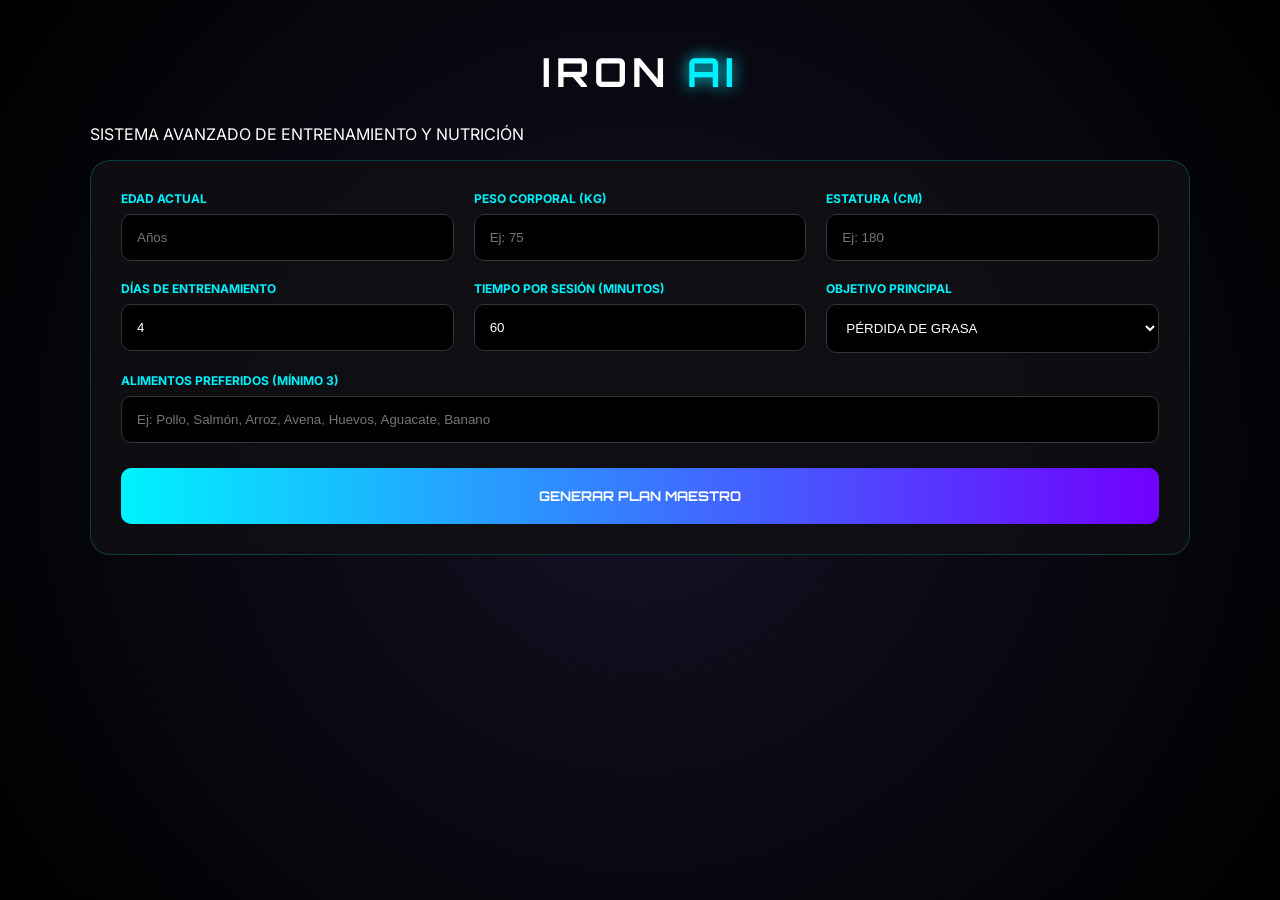
<file: index.HTML>
<!DOCTYPE html>
<html lang="es">
<head>
    <meta charset="UTF-8">
    <meta name="viewport" content="width=device-width, initial-scale=1.0">
    <title>IRON AI | Élite Performance</title>
    <link rel="stylesheet" href="style.css">
    <link href="https://fonts.googleapis.com/css2?family=Orbitron:wght@400;700&family=Inter:wght@300;500;700&display=swap" rel="stylesheet">
</head>
<body>
    <div class="bg-gradient"></div>
    <div class="container">
        <header>
            <h1 class="logo">IRON <span>AI</span></h1>
            <p class="subtitle">SISTEMA AVANZADO DE ENTRENAMIENTO Y NUTRICIÓN</p>
        </header>

        <section class="glass-card">
            <div class="grid-form">
                <div class="input-group">
                    <label>EDAD ACTUAL</label>
                    <input type="number" id="age" placeholder="Años">
                </div>
                <div class="input-group">
                    <label>PESO CORPORAL (KG)</label>
                    <input type="number" id="weight" placeholder="Ej: 75">
                </div>
                <div class="input-group">
                    <label>ESTATURA (CM)</label>
                    <input type="number" id="height" placeholder="Ej: 180">
                </div>
                <div class="input-group">
                    <label>DÍAS DE ENTRENAMIENTO</label>
                    <input type="number" id="days" min="1" max="7" value="4">
                </div>
                <div class="input-group">
                    <label>TIEMPO POR SESIÓN (MINUTOS)</label>
                    <input type="number" id="sessionTime" min="30" max="180" value="60">
                </div>
                <div class="input-group">
                    <label>OBJETIVO PRINCIPAL</label>
                    <select id="goal">
                        <option value="perder">PÉRDIDA DE GRASA</option>
                        <option value="ganar">GANANCIA DE MASA MUSCULAR</option>
                        <option value="fuerza">DESARROLLO DE FUERZA</option>
                    </select>
                </div>
                <div class="input-group full-width">
                    <label>ALIMENTOS PREFERIDOS (MÍNIMO 3)</label>
                    <input type="text" id="favFoods" placeholder="Ej: Pollo, Salmón, Arroz, Avena, Huevos, Aguacate, Banano">
                </div>
            </div>
            <button onclick="generateElitePlan()" class="btn-glow">GENERAR PLAN MAESTRO</button>
        </section>

        <section id="result" class="result-section hidden">
            <div id="imcDisplay" class="info-badge"></div>
            <div id="macroBoard" class="macro-grid"></div>
            
            <div class="tabs">
                <button class="tab-btn active" onclick="showTab('routine')">RUTINA DE ENTRENAMIENTO</button>
                <button class="tab-btn" onclick="showTab('diet')">PLAN DE NUTRICIÓN SEMANAL</button>
            </div>

            <div id="routineContent" class="tab-content"></div>
            <div id="dietContent" class="tab-content hidden"></div>
        </section>
    </div>
    <script src="script.js"></script>
</body>
</html>
</file>
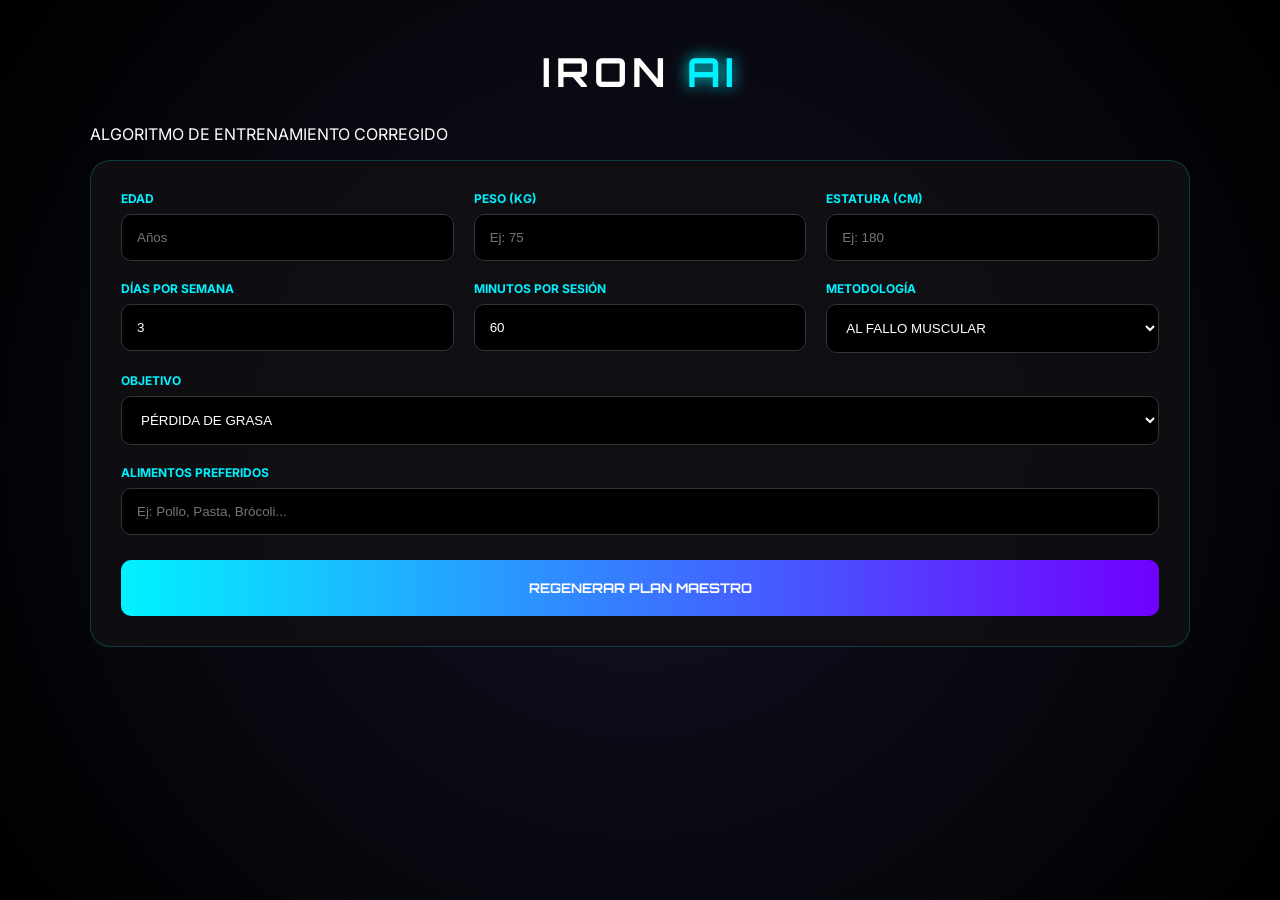
<file: index.html>
<!DOCTYPE html>
<html lang="es">
<head>
    <meta charset="UTF-8">
    <meta name="viewport" content="width=device-width, initial-scale=1.0">
    <title>IRON AI | Élite v6.0</title>
    <link rel="stylesheet" href="style.css">
    <link href="https://fonts.googleapis.com/css2?family=Orbitron:wght@400;700&family=Inter:wght@300;500;700&display=swap" rel="stylesheet">
</head>
<body>
    <div class="bg-gradient"></div>
    <div class="container">
        <header>
            <h1 class="logo">IRON <span>AI</span></h1>
            <p class="subtitle">ALGORITMO DE ENTRENAMIENTO CORREGIDO</p>
        </header>

        <section class="glass-card">
            <div class="grid-form">
                <div class="input-group">
                    <label>EDAD</label>
                    <input type="number" id="age" placeholder="Años">
                </div>
                <div class="input-group">
                    <label>PESO (KG)</label>
                    <input type="number" id="weight" placeholder="Ej: 75">
                </div>
                <div class="input-group">
                    <label>ESTATURA (CM)</label>
                    <input type="number" id="height" placeholder="Ej: 180">
                </div>
                <div class="input-group">
                    <label>DÍAS POR SEMANA</label>
                    <input type="number" id="days" min="1" max="7" value="3">
                </div>
                <div class="input-group">
                    <label>MINUTOS POR SESIÓN</label>
                    <input type="number" id="sessionTime" min="30" max="180" value="60">
                </div>
                <div class="input-group">
                    <label>METODOLOGÍA</label>
                    <select id="intensityType">
                        <option value="fallo">AL FALLO MUSCULAR</option>
                        <option value="rango">RANGO DE REPETICIONES</option>
                    </select>
                </div>
                <div class="input-group full-width">
                    <label>OBJETIVO</label>
                    <select id="goal">
                        <option value="perder">PÉRDIDA DE GRASA</option>
                        <option value="ganar">GANANCIA DE MASA MUSCULAR</option>
                        <option value="fuerza">AUMENTO DE FUERZA</option>
                    </select>
                </div>
                <div class="input-group full-width">
                    <label>ALIMENTOS PREFERIDOS</label>
                    <input type="text" id="favFoods" placeholder="Ej: Pollo, Pasta, Brócoli...">
                </div>
            </div>
            <button onclick="generateElitePlan()" class="btn-glow">REGENERAR PLAN MAESTRO</button>
        </section>

        <section id="result" class="result-section hidden">
            <div id="imcDisplay" class="info-badge"></div>
            <div id="macroBoard" class="macro-grid"></div>
            
            <div class="tabs">
                <button class="tab-btn active" onclick="showTab('routine')">ENTRENAMIENTO</button>
                <button class="tab-btn" onclick="showTab('diet')">DIETA SEMANAL</button>
            </div>

            <div id="routineContent" class="tab-content"></div>
            <div id="dietContent" class="tab-content hidden"></div>
        </section>
    </div>
    <script src="script.js"></script>
</body>
</html>
</file>
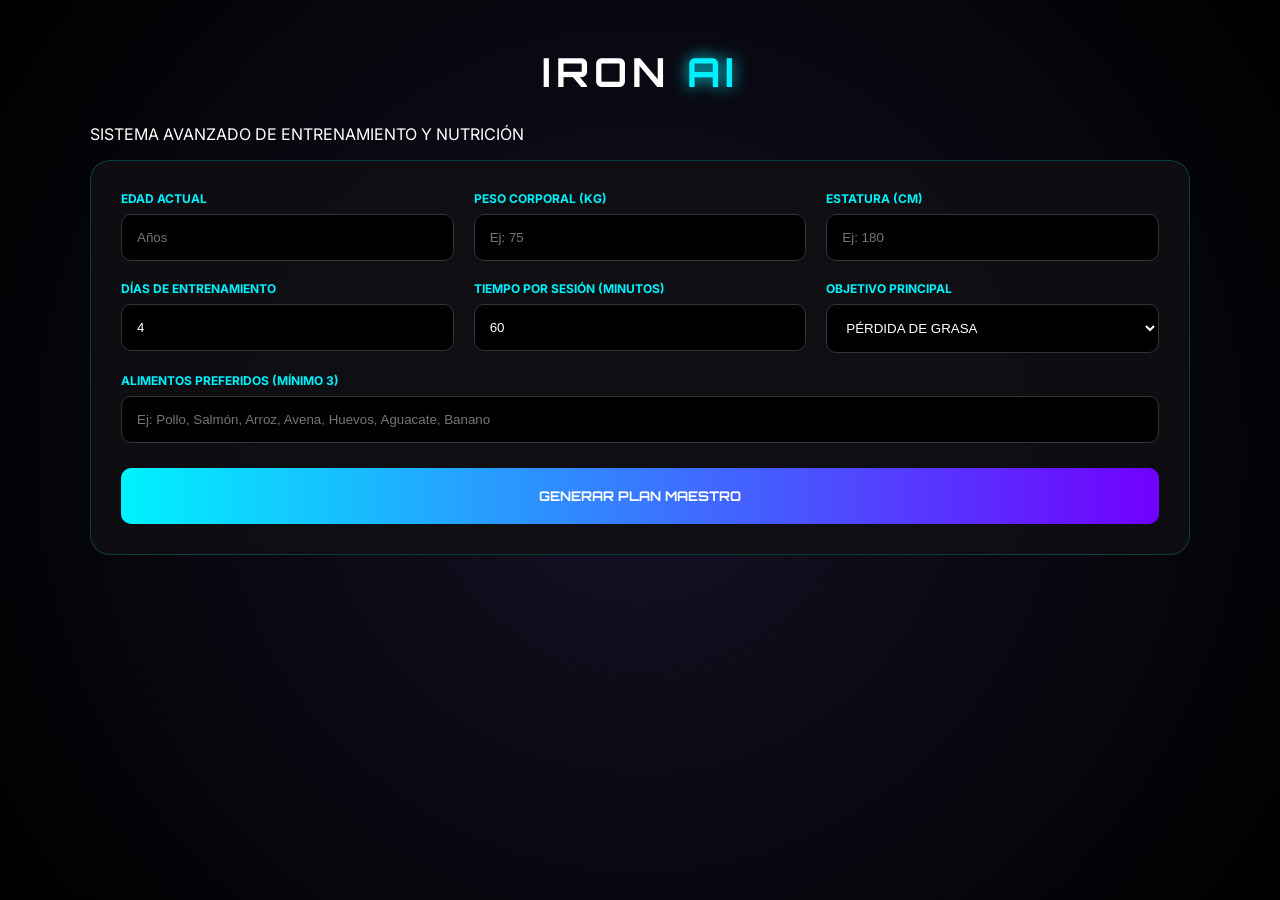
<file: PAGE.HTML>
<!DOCTYPE html>
<html lang="es">
<head>
    <meta charset="UTF-8">
    <meta name="viewport" content="width=device-width, initial-scale=1.0">
    <title>IRON AI | Élite Performance</title>
    <link rel="stylesheet" href="style.css">
    <link href="https://fonts.googleapis.com/css2?family=Orbitron:wght@400;700&family=Inter:wght@300;500;700&display=swap" rel="stylesheet">
</head>
<body>
    <div class="bg-gradient"></div>
    <div class="container">
        <header>
            <h1 class="logo">IRON <span>AI</span></h1>
            <p class="subtitle">SISTEMA AVANZADO DE ENTRENAMIENTO Y NUTRICIÓN</p>
        </header>

        <section class="glass-card">
            <div class="grid-form">
                <div class="input-group">
                    <label>EDAD ACTUAL</label>
                    <input type="number" id="age" placeholder="Años">
                </div>
                <div class="input-group">
                    <label>PESO CORPORAL (KG)</label>
                    <input type="number" id="weight" placeholder="Ej: 75">
                </div>
                <div class="input-group">
                    <label>ESTATURA (CM)</label>
                    <input type="number" id="height" placeholder="Ej: 180">
                </div>
                <div class="input-group">
                    <label>DÍAS DE ENTRENAMIENTO</label>
                    <input type="number" id="days" min="1" max="7" value="4">
                </div>
                <div class="input-group">
                    <label>TIEMPO POR SESIÓN (MINUTOS)</label>
                    <input type="number" id="sessionTime" min="30" max="180" value="60">
                </div>
                <div class="input-group">
                    <label>OBJETIVO PRINCIPAL</label>
                    <select id="goal">
                        <option value="perder">PÉRDIDA DE GRASA</option>
                        <option value="ganar">GANANCIA DE MASA MUSCULAR</option>
                        <option value="fuerza">DESARROLLO DE FUERZA</option>
                    </select>
                </div>
                <div class="input-group full-width">
                    <label>ALIMENTOS PREFERIDOS (MÍNIMO 3)</label>
                    <input type="text" id="favFoods" placeholder="Ej: Pollo, Salmón, Arroz, Avena, Huevos, Aguacate, Banano">
                </div>
            </div>
            <button onclick="generateElitePlan()" class="btn-glow">GENERAR PLAN MAESTRO</button>
        </section>

        <section id="result" class="result-section hidden">
            <div id="imcDisplay" class="info-badge"></div>
            <div id="macroBoard" class="macro-grid"></div>
            
            <div class="tabs">
                <button class="tab-btn active" onclick="showTab('routine')">RUTINA DE ENTRENAMIENTO</button>
                <button class="tab-btn" onclick="showTab('diet')">PLAN DE NUTRICIÓN SEMANAL</button>
            </div>

            <div id="routineContent" class="tab-content"></div>
            <div id="dietContent" class="tab-content hidden"></div>
        </section>
    </div>
    <script src="script.js"></script>
</body>
</html>
</file>
<file: style.css>
:root {
    --neon-blue: #00f2ff;
    --neon-purple: #7000ff;
    --dark-bg: #050505;
    --card-bg: rgba(15, 15, 20, 0.95);
}

body {
    font-family: 'Inter', sans-serif;
    background-color: var(--dark-bg);
    color: #fff;
    margin: 0;
    padding: 20px;
}

.bg-gradient {
    position: fixed; top: 0; left: 0; width: 100%; height: 100%;
    background: radial-gradient(circle at 50% 50%, #121225 0%, #000 100%);
    z-index: -1;
}

.container { max-width: 1100px; margin: 0 auto; }

.logo { font-family: 'Orbitron'; text-align: center; font-size: clamp(1.8rem, 5vw, 2.5rem); letter-spacing: 5px; }
.logo span { color: var(--neon-blue); text-shadow: 0 0 15px var(--neon-blue); }

.glass-card {
    background: var(--card-bg);
    border: 1px solid rgba(0, 242, 255, 0.2);
    padding: 30px;
    border-radius: 20px;
}

.grid-form {
    display: grid;
    grid-template-columns: repeat(auto-fit, minmax(280px, 1fr));
    gap: 20px;
}

.full-width { grid-column: 1 / -1; }

.input-group label { color: var(--neon-blue); font-size: 0.75rem; font-weight: bold; margin-bottom: 8px; display: block; }

input, select {
    width: 100%; padding: 15px; background: #000; border: 1px solid #333; color: #fff; border-radius: 10px; box-sizing: border-box;
}

.btn-glow {
    width: 100%; margin-top: 25px; padding: 20px;
    background: linear-gradient(90deg, var(--neon-blue), var(--neon-purple));
    border: none; border-radius: 10px; color: #fff; font-family: 'Orbitron'; font-weight: bold; cursor: pointer;
    transition: 0.3s;
}

.btn-glow:hover { box-shadow: 0 0 20px var(--neon-blue); transform: translateY(-2px); }

.info-badge { background: rgba(112, 0, 255, 0.1); padding: 15px; border-radius: 10px; margin-bottom: 20px; text-align: center; border: 1px solid var(--neon-purple); }

.macro-grid { display: grid; grid-template-columns: repeat(auto-fit, minmax(140px, 1fr)); gap: 10px; margin-bottom: 30px; }

.macro-box { background: #111; padding: 15px; border-radius: 10px; text-align: center; border-bottom: 2px solid var(--neon-blue); }
.macro-box span { display: block; font-size: 1.2rem; font-weight: bold; color: var(--neon-blue); }

.day-card { background: rgba(255,255,255,0.02); padding: 20px; margin-bottom: 15px; border-radius: 12px; border-left: 5px solid var(--neon-purple); }

.tab-btn { flex: 1; padding: 12px; background: #000; border: 1px solid #333; color: #fff; cursor: pointer; border-radius: 8px; }
.tab-btn.active { border-color: var(--neon-blue); background: rgba(0, 242, 255, 0.1); }

.hidden { display: none; }
</file>
